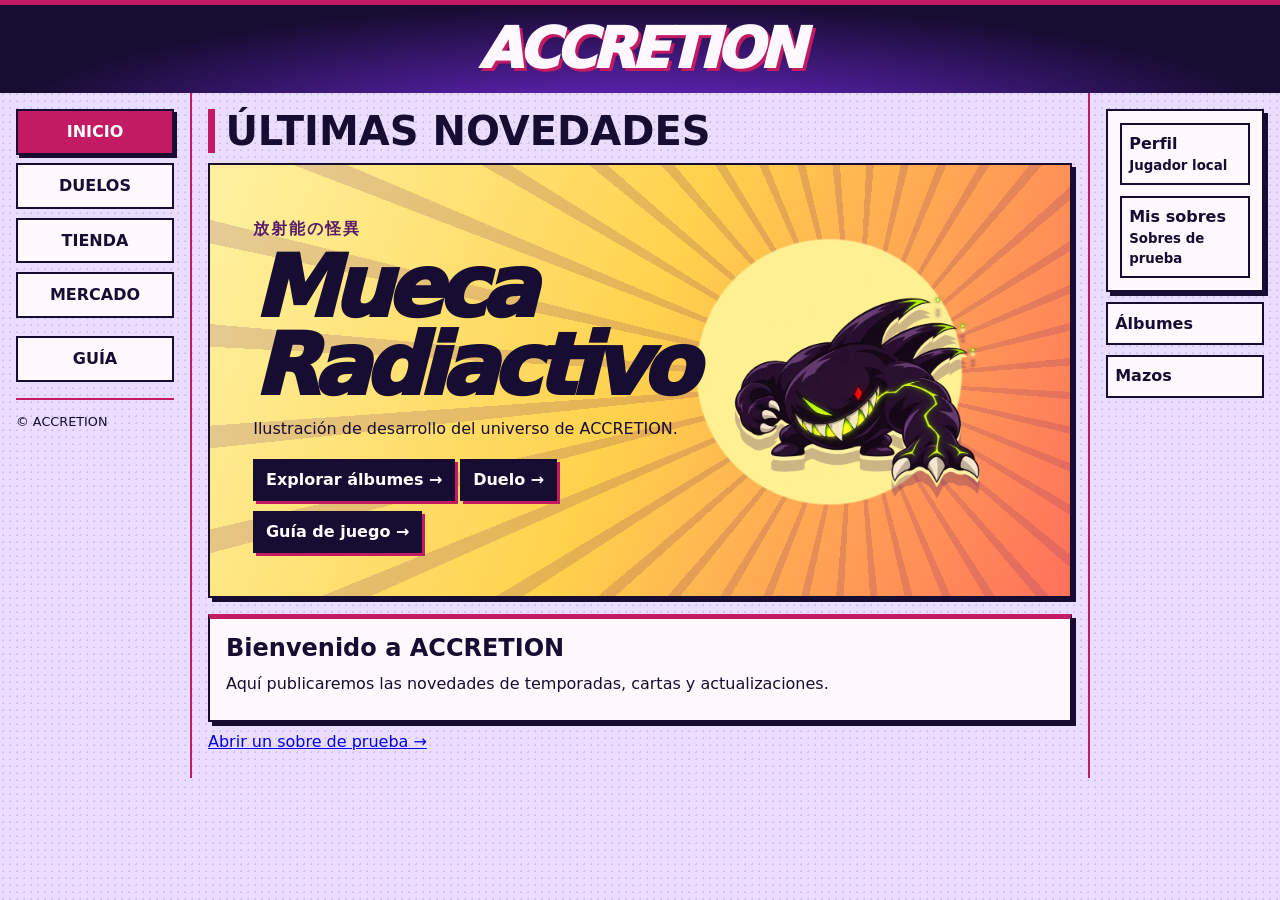
<file: index.html>
<!doctype html>
<html lang="es">
<head>
<meta charset="utf-8">
<meta name="viewport" content="width=device-width, initial-scale=1, viewport-fit=cover">
<title>ACCRETION</title>
<link rel="stylesheet" href="assets/css/site.css">
</head>
<body>
<header><a class="brand" href="#inicio">ACCRETION</a></header>
<div class="site-layout">
  <div class="site-sidebar">
    <nav aria-label="Secciones">
      <a href="#inicio">Inicio</a>
      <a href="#duelo">Duelos</a>
      <a href="#tienda">Tienda</a>
      <a href="#mercado">Mercado</a>
      <a class="nav-guide" href="#ayuda">Guía</a>
    </nav>
    <footer class="site-footer">© ACCRETION</footer>
  </div>
  <aside class="player-panel" aria-label="Perfil y colección">
    <div class="player-account">
      <a class="panel-link" href="#perfil">Perfil <small>Jugador local</small></a>
      <a class="panel-link" href="#perfil/mis-sobres">Mis sobres <small>Sobres de prueba</small></a>
    </div>
    <a class="panel-link" href="#albumes">Álbumes</a>
    <a class="panel-link" href="#perfil/mazo">Mazos</a>
  </aside>
  <main id="contenido"></main>
</div>
<dialog id="detalle-carta" aria-labelledby="detalle-nombre">
  <h2 id="detalle-nombre"></h2>
  <p id="detalle-datos"></p>
  <img id="detalle-imagen" alt="" hidden>
  <form method="dialog"><button>Cerrar</button></form>
</dialog>
<dialog id="duel-wave" aria-labelledby="duel-wave-title">
  <h2 id="duel-wave-title">Eco de la oleada</h2>
  <ol id="duel-wave-cards"></ol>
  <form method="dialog">
    <button value="keep" autofocus>Mantener orden</button>
    <button value="swap">Intercambiar las cartas</button>
  </form>
</dialog>
<dialog id="duel-discard" aria-labelledby="duel-discard-title">
  <h2 id="duel-discard-title"></h2>
  <ul id="duel-discard-cards"></ul>
  <form method="dialog"><button autofocus>Cerrar</button></form>
</dialog>
<dialog id="duel-result" aria-labelledby="duel-result-title">
  <h2 id="duel-result-title"></h2>
  <p id="duel-result-turn"></p>
  <p id="duel-result-move"></p>
  <a class="cta" href="#duelo/preparar">Preparar otra partida →</a>
  <form method="dialog"><button autofocus>Ver tablero final</button></form>
</dialog>
<script src="assets/js/catalogo.js" defer></script>
<script src="assets/js/sobres.js" defer></script>
<script src="assets/js/mazos.js" defer></script>
<script src="assets/js/duelo.js" defer></script>
<script src="assets/js/site.js" defer></script>
</body>
</html>
</file>
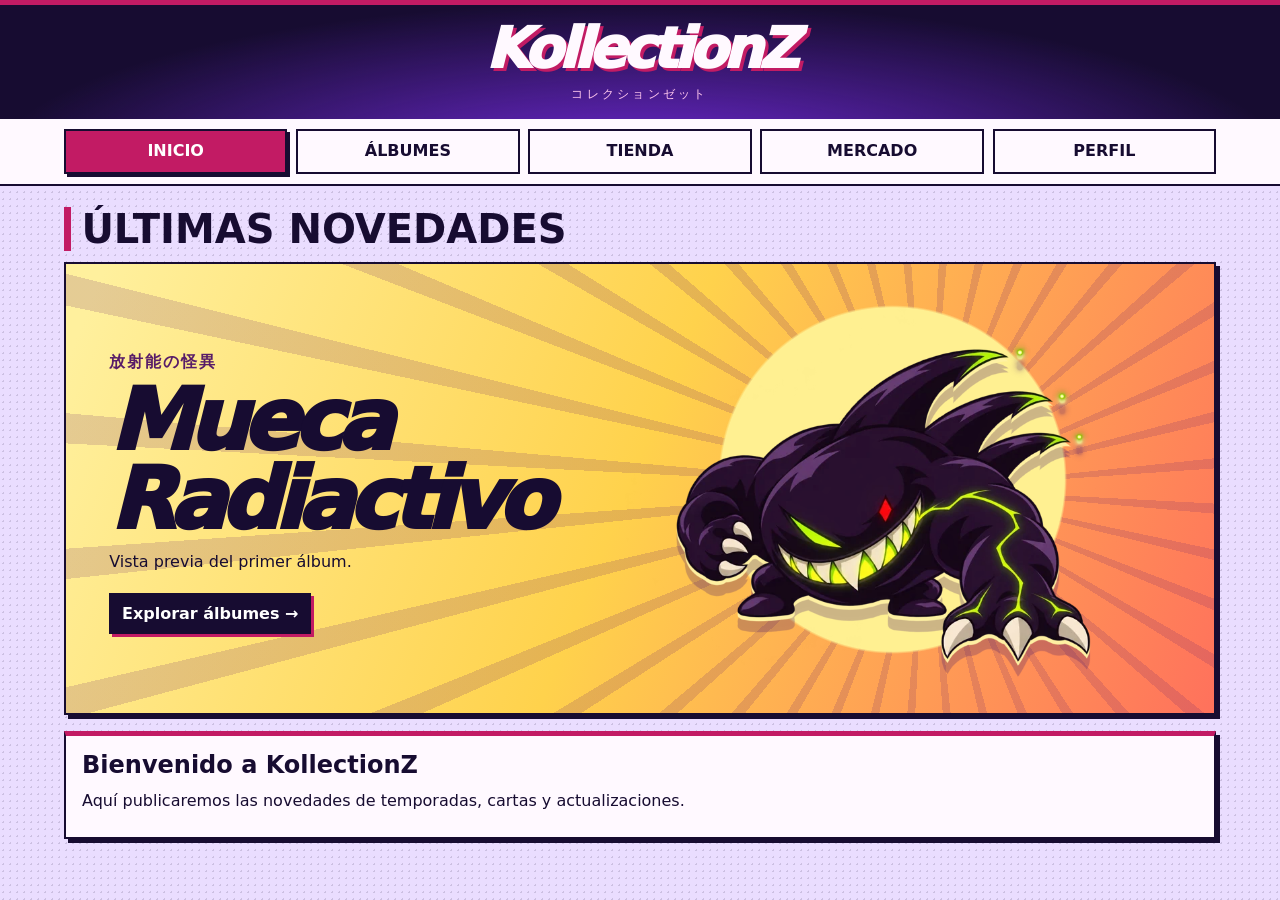
<file: kollectionz-tomo-cero.html>
<!doctype html>
<html lang="es">
<head>
<meta charset="utf-8">
<meta name="viewport" content="width=device-width, initial-scale=1, viewport-fit=cover">
<title>KollectionZ · Maqueta</title>
<style>
:root { color-scheme: light; --ink: #170c31; --paper: #fff9ff; --red: #c21b64; --violet: #e5caff; --line: 2px solid var(--ink); }
* { box-sizing: border-box; }
body { margin: 0; background: radial-gradient(#170c3124 1px, transparent 1px) 0 0 / 7px 7px, #eaddff; color: var(--ink); font: 1rem/1.5 'Barlow', system-ui, sans-serif; }
header, nav, main { padding-inline: max(1rem, calc((100% - 72rem)/2)); }
header { text-align: center; background: radial-gradient(ellipse at 50% 145%, #732add, transparent 72%), var(--ink); color: var(--paper); padding-block: 1rem; border-top: 5px solid var(--red); }
.brand { display: inline-block; color: inherit; text-decoration: none; font: italic 950 clamp(2.1rem,6vw,3.5rem)/1 'Archivo Black', system-ui, sans-serif; letter-spacing: -.075em; text-shadow: 3px 3px var(--red); }
.brand-ja { display: block; color: #ffc7ee; font-size: .72rem; letter-spacing: .28em; margin-top: .55rem; }
nav { display: grid; grid-template-columns: repeat(5, minmax(0, 1fr)); gap: .55rem; background: var(--paper); border-bottom: var(--line); padding-block: .6rem; }
nav a, button { font: inherit; font-weight: 800; color: inherit; background: var(--paper); border: var(--line); padding: .55rem; text-align: center; text-decoration: none; cursor: pointer; }
nav a { text-transform: uppercase; }
nav a[aria-current] { background: var(--red); color: white; box-shadow: 3px 3px var(--ink); }
nav a:hover, button:not(:disabled):hover { outline: 2px solid var(--red); outline-offset: 2px; }
:focus-visible { outline: 3px solid #5120a4; outline-offset: 3px; }
button:disabled { opacity: .5; cursor: default; }
main { padding-block: 1.35rem 2rem; }
h1, h2 { margin: 0 0 .65rem; font-weight: 900; line-height: 1.1; }
main > h1 { font-size: clamp(1.65rem,4vw,2.5rem); border-left: .45rem solid var(--red); padding-left: .65rem; text-transform: uppercase; }
p { margin: .5rem 0; }
article, aside, .page, .product { border: var(--line); background: var(--paper); padding: 1rem; box-shadow: 4px 4px var(--ink); }
article + article { margin-top: 1rem; }
.hero + article { border-top: 5px solid var(--red); }
.hero { display: grid; grid-template-columns: 1fr 1.1fr; align-items: center; isolation: isolate; position: relative; overflow: hidden; padding: clamp(1rem, 4vw, 2.7rem); gap: .5rem; background: linear-gradient(112deg, #fff09d 3%, #ffd24c 49%, #ff715c 100%); }
.hero::before { content: ''; position: absolute; inset: 0; z-index: -1; background: radial-gradient(circle at 72% 48%, #fff091 0 20%, transparent 20.3%), repeating-conic-gradient(from 3deg at 75% 50%, #6b246c2d 0deg 2deg, transparent 2deg 9deg); }
.hero h2 { font: italic 950 clamp(2.45rem, 6.7vw, 5.3rem)/.93 'Archivo Black', system-ui, sans-serif; letter-spacing: -.075em; }
.hero-ja { font-weight: 800; color: #581c68; letter-spacing: .12em; }
.hero img { width: 100%; height: auto; filter: drop-shadow(0 4px 0 #fff1a3) drop-shadow(0 11px 0 #43186845); }
.cta { display: inline-block; margin-top: .65rem; background: var(--ink); color: white; text-decoration: none; font-weight: 800; padding: .55rem .8rem; box-shadow: 3px 3px var(--red); }
.shelf { display: grid; grid-template-columns: 3fr 1fr; gap: 1rem; }
.selector, .actions { display: flex; align-items: center; justify-content: center; gap: .8rem; }
.cover { width: min(100%, 17rem); aspect-ratio: 4/5; background: repeating-conic-gradient(at 54% 44%, #ffffff29 0deg 3deg, transparent 3deg 12deg), linear-gradient(150deg, #5627b1, #8b29c1 65%, #aa1b71); color: white; font-size: 1.55rem; box-shadow: 5px 5px var(--ink), inset 8px 0 #34117166; }
.book { display: grid; grid-template-columns: repeat(2,minmax(0,1fr)); gap: .25rem; margin-block: 1rem; }
.cards { display: grid; grid-template-columns: repeat(3,minmax(0,1fr)); gap: .45rem; }
.card { aspect-ratio: 4/5; border: 1px dashed #75558e; display: grid; place-content: center; text-align: center; overflow-wrap: anywhere; background: #f3eaff; }
.owned { background: repeating-conic-gradient(from 25deg, #ffffff30 0deg 7deg, transparent 7deg 21deg), var(--violet); border: var(--line); font-weight: 750; }
.owned img { width: 95%; align-self: center; justify-self: center; }
.page p { text-align: center; }
.page:nth-child(odd) { border-top: 5px solid #8749d6; }
.page:nth-child(even) { border-top: 5px solid var(--red); }
.products { display: grid; grid-auto-flow: column; grid-auto-columns: minmax(14rem,1fr); overflow-x: auto; gap: 1rem; padding: .15rem .4rem .9rem .15rem; }
.art { height: 8rem; display: grid; place-items: center; background: repeating-conic-gradient(#742aa340 0deg 4deg, transparent 4deg 16deg), #f5ccff; margin-bottom: .8rem; }
.art::before { content: 'コレクション'; writing-mode: vertical-rl; display: grid; place-items: center; width: 3.7rem; height: 5.3rem; border: var(--line); border-block-width: .45rem; background: var(--red); color: white; font-size: .7rem; font-weight: 900; transform: rotate(-9deg); }
.art[data-format="sobre"] { background-color: #ffce57; }
.art[data-format="lote"] { background-color: #d2acff; }
.art[data-format="caja"] { background-color: #ff9cd1; }
.art[data-format="lote"]::before { box-shadow: 5px 3px var(--ink), 10px 6px #9b52f0, 14px 8px var(--ink); }
.art[data-format="caja"]::before { writing-mode: horizontal-tb; width: 6rem; height: 4rem; background: #5724a9; box-shadow: 6px -6px #b97aff, 8px -8px var(--ink); transform: skewY(-7deg); }
@media (max-width: 600px) {
  header { padding-top: max(1rem, env(safe-area-inset-top)); }
  nav {
    position: fixed;
    inset: auto 0 0;
    z-index: 1;
    gap: .25rem;
    border-top: var(--line);
    border-bottom: 0;
    padding: .45rem max(.5rem, env(safe-area-inset-right))
      calc(.45rem + env(safe-area-inset-bottom)) max(.5rem, env(safe-area-inset-left));
  }
  nav a { display: grid; place-items: center; min-height: 44px; font-size: clamp(.62rem, 2.8vw, .83rem); padding: .2rem .05rem; }
  nav a[aria-current] { box-shadow: inset 0 -3px var(--ink); }
  main { padding-bottom: calc(5rem + env(safe-area-inset-bottom)); }
  button { min-height: 44px; }
  .selector button[data-album] { min-width: 44px; }
  .cover { min-width: 0; }
  .shelf, .book { grid-template-columns: 1fr; }
  .hero { grid-template-columns: 1fr; }
  .hero img { max-width: 27rem; margin-inline: auto; }
  .products { grid-auto-columns: minmax(0, 82%); scroll-snap-type: x proximity; }
  .product { scroll-snap-align: start; }
}
</style>
</head>
<body>
<header><a class="brand" href="#inicio">KollectionZ</a><span class="brand-ja" lang="ja">コレクションゼット</span></header>
<nav aria-label="Secciones">
  <a href="#inicio">Inicio</a><a href="#albumes">Álbumes</a><a href="#tienda">Tienda</a><a href="#mercado">Mercado</a><a href="#perfil">Perfil</a>
</nav>
<main id="contenido"></main>
<script>
'use strict';

/*
Diseño consolidado desde los bocetos de Paint
- Inicio abre el tablón de novedades oficiales, de más reciente a más antigua.
- Álbumes usa una portada visible y una ficha sincronizada. El álbum abierto
  tiene seis huecos fijos por página y dos páginas enfrentadas en escritorio.
- Tienda presenta sobres individuales, lotes y cajas en un escaparate horizontal.
- Los sobres adquiridos se gestionan en Perfil → Mis sobres.
- Mercado P2P de cartas individuales con comisión por transacción. La moneda y
  la comisión están pendientes. La carta permanece en el álbum hasta la venta.
- Vender la última copia vacía su hueco. Las copias repetidas no suman progreso.
- Datos, cantidades y precios de tienda pendientes. El verde del boceto era
  un indicador de selección. El nombre visible sigue la grafía del boceto.
- Repositorio de destino: https://github.com/Atanatus/collectionz
*/

const muecaArt = '[data-uri]';
const main = document.querySelector('#contenido');
const albums = [
  { name: 'Álbum 1', season: 'Temporada 1', total: 200, copies: { 1: 2, 3: 1, 6: 1, 8: 1 } },
  { name: 'Álbum 2', season: 'Temporada 2', total: 48, copies: {} }
];
const sections = ['inicio', 'albumes', 'tienda', 'mercado', 'perfil'];
const singlePage = matchMedia('(max-width: 600px)');
let selectedAlbum = 0;
let page = 0;

function renderPage(album, index) {
  const start = index * 6;
  const length = Math.min(6, album.total - start);
  const cards = Array.from({ length }, (_, offset) => {
    const number = start + offset + 1;
    const copies = album.copies[number] || 0;
    return copies
      ? `<div class="card owned">${album === albums[0] && number === 1 ? `<img src="${muecaArt}" alt="Mueca Radiactivo">` : `Carta ${number}`}${copies > 1 ? `<small>×${copies}</small>` : ''}</div>`
      : `<div class="card" aria-label="Carta ${number} pendiente">#${number}</div>`;
  }).join('');
  return `<section class="page" aria-label="Página ${index + 1}"><div class="cards">${cards}</div><p>Página ${index + 1}</p></section>`;
}

function renderAlbums(view) {
  const album = albums[selectedAlbum];
  if (view !== 'abierto') {
    return `<h1>Álbumes</h1><div class="shelf"><div class="selector">
      <button data-album="-1" aria-label="Álbum anterior" ${selectedAlbum === 0 ? 'disabled' : ''}>←</button>
      <button class="cover" id="open-album">${album.name}<br><small>Abrir álbum</small></button>
      <button data-album="1" aria-label="Álbum siguiente" ${selectedAlbum === albums.length - 1 ? 'disabled' : ''}>→</button>
    </div><aside><h2>${album.name}</h2><p>${album.season}</p><p>Cartas distintas: ${Object.keys(album.copies).length}/${album.total}</p></aside></div>`;
  }
  const step = singlePage.matches ? 1 : 2;
  const totalPages = Math.ceil(album.total / 6);
  const start = Math.floor(page / step) * step;
  const pages = Array.from({ length: Math.min(step, totalPages - start) }, (_, offset) => renderPage(album, start + offset)).join('');
  return `<a href="#albumes">← Volver a Álbumes</a><h1>${album.name}</h1><div class="book">${pages}</div><div class="actions">
    <button data-page="${Math.max(0, start - step)}" ${start === 0 ? 'disabled' : ''}>← Anterior</button>
    <button data-page="${start + step}" ${start + step >= totalPages ? 'disabled' : ''}>Siguiente →</button>
  </div>`;
}

function render() {
  const [requested, view] = location.hash.slice(1).split('/');
  const section = sections.includes(requested) ? requested : 'inicio';
  for (const link of document.querySelectorAll('nav a')) {
    if (link.hash === '#' + section) link.setAttribute('aria-current', 'page');
    else link.removeAttribute('aria-current');
  }

  switch (section) {
    case 'inicio':
      main.innerHTML = `<h1>Últimas novedades</h1>
        <article class="hero"><div><p class="hero-ja" lang="ja">放射能の怪異</p><h2>Mueca<br>Radiactivo</h2>
        <p>Vista previa del primer álbum.</p><a class="cta" href="#albumes">Explorar álbumes →</a></div>
        <img src="${muecaArt}" alt="Mueca Radiactivo, criatura de tinta morada con sonrisa luminosa" width="820" height="539"></article>
        <article><h2>Bienvenido a KollectionZ</h2><p>Aquí publicaremos las novedades de temporadas, cartas y actualizaciones.</p></article>`;
      break;
    case 'albumes':
      main.innerHTML = renderAlbums(view);
      break;
    case 'tienda':
      main.innerHTML = '<h1>Tienda</h1><div class="products" aria-label="Formatos de sobres" tabindex="0">' +
        [['Sobre individual', 'sobre', '1 sobre'], ['Lote de sobres', 'lote', 'Cantidad por definir'], ['Caja', 'caja', 'Cantidad por definir']].map(([name, art, units]) =>
          `<section class="product"><div class="art" data-format="${art}" aria-hidden="true"></div><h2>${name}</h2><p>Álbum 1 · ${units}</p><p>Precio por definir</p><button disabled>Comprar</button></section>`).join('') + '</div>';
      break;
    case 'mercado':
      main.innerHTML = '<h1>Mercado</h1><p>Compraventa de cartas individuales entre jugadores. Próximamente.</p>';
      break;
    case 'perfil':
      main.innerHTML = view === 'mis-sobres'
        ? '<a href="#perfil">← Volver a Perfil</a><h1>Mis sobres</h1><p>No tienes sobres pendientes en esta maqueta.</p><a href="#tienda">Ir a la tienda</a>'
        : '<h1>Perfil</h1><article><h2>Mis sobres</h2><p>Consulta aquí los sobres pendientes de abrir.</p><a href="#perfil/mis-sobres">Ver mis sobres</a></article>';
      break;
  }
}

main.addEventListener('click', event => {
  const button = event.target.closest('button');
  if (!button || button.disabled) return;
  if (button.id === 'open-album') {
    page = 0;
    location.hash = 'albumes/abierto';
  } else if (button.dataset.album !== undefined) {
    selectedAlbum += Number(button.dataset.album);
    render();
    main.querySelector(`button[data-album="${button.dataset.album}"]:not(:disabled), #open-album`)?.focus();
  } else if (button.dataset.page !== undefined) {
    const previousPage = page;
    page = Number(button.dataset.page);
    render();
    const controls = [...main.querySelectorAll('button[data-page]:not(:disabled)')];
    const sameDirection = controls.find(control => Math.sign(Number(control.dataset.page) - page) === Math.sign(page - previousPage));
    (sameDirection || controls[0])?.focus({ preventScroll: true });
    main.querySelector('.book').scrollIntoView({ block: 'nearest' });
  }
});
addEventListener('hashchange', render);
singlePage.addEventListener('change', render);
render();
</script>
</body>
</html>
</file>
<file: assets/css/site.css>
:root { color-scheme: light; --ink: #170c31; --paper: #fff9ff; --red: #c21b64; --violet: #e5caff; --line: 2px solid var(--ink); }
* { box-sizing: border-box; }
body { margin: 0; background: radial-gradient(#170c3124 1px, transparent 1px) 0 0 / 7px 7px, #eaddff; color: var(--ink); font: 1rem/1.5 'Barlow', system-ui, sans-serif; }
header { padding-inline: max(1rem, calc((100% - 72rem)/2)); }
header { text-align: center; background: radial-gradient(ellipse at 50% 145%, #732add, transparent 72%), var(--ink); color: var(--paper); padding-block: 1rem; border-top: 5px solid var(--red); }
.brand { display: inline-block; color: inherit; text-decoration: none; font: italic 950 clamp(2.1rem,6vw,3.5rem)/1 'Archivo Black', system-ui, sans-serif; letter-spacing: -.075em; text-shadow: 3px 3px var(--red); }
nav { display: grid; gap: .55rem; }
.site-layout {
  display: grid;
  grid-template-columns: minmax(8rem, 11rem) minmax(0, 1fr) minmax(8rem, 11rem);
  grid-template-areas: "menu content player";
  align-items: start;
  gap: clamp(.75rem, 2vw, 1.5rem);
  max-width: 92rem;
  margin-inline: auto;
  padding: 1rem;
}
.site-sidebar { grid-area: menu; }
.site-footer { border-top: 2px solid var(--red); margin-top: 1rem; padding: .75rem 0; font-size: .8rem; }
.nav-guide { margin-top: .6rem; }
.site-layout > .player-panel { grid-area: player; display: grid; gap: .65rem; padding: 0; background: transparent; border: 0; box-shadow: none; }
.player-account { display: grid; gap: .65rem; padding: .75rem; border: var(--line); background: var(--paper); box-shadow: 4px 4px var(--ink); }
.player-panel > .panel-link { background: var(--paper); }
.panel-link { display: block; color: var(--ink); font-weight: 800; text-decoration: none; padding: .45rem; border: var(--line); }
.panel-link small { display: block; font-weight: 600; }
.player-panel .panel-link[aria-current] { background: var(--violet); }
.site-layout > main { grid-area: content; min-width: 0; }
.duel-in-progress .site-sidebar, .duel-in-progress .player-panel { display: none; }
.duel-in-progress .site-layout { grid-template-columns: minmax(0, 1fr); grid-template-areas: "content"; }
@media (min-width: 851px) {
  .site-layout { column-gap: 0; align-items: stretch; padding-block: 0; }
  .site-sidebar { border-right: 2px solid var(--red); padding: 1rem 1rem 0 0; }
  .site-layout > main { padding: 1rem; }
  .site-layout > .player-panel { border-left: 2px solid var(--red); padding: 1rem 0 0 1rem; align-content: start; }
  .duel-in-progress .site-layout > main { padding-inline: 0; }
}
@media (max-width: 850px) {
  .site-layout { grid-template-columns: minmax(0, 1fr); grid-template-areas: "menu" "player" "content"; }
  .site-sidebar nav { grid-template-columns: repeat(auto-fit, minmax(5.5rem, 1fr)); }
  .nav-guide { margin-top: 0; }
  .player-panel { grid-template-columns: repeat(2, minmax(0, 1fr)); }
  .player-account { grid-column: 1 / -1; grid-template-columns: repeat(2, minmax(0, 1fr)); }
}
nav a, button { font: inherit; font-weight: 800; color: inherit; background: var(--paper); border: var(--line); padding: .55rem; text-align: center; text-decoration: none; cursor: pointer; }
nav a { text-transform: uppercase; }
nav a[aria-current] { background: var(--red); color: white; box-shadow: 3px 3px var(--ink); }
nav a:hover, button:not(:disabled):hover { outline: 2px solid var(--red); outline-offset: 2px; }
:focus-visible { outline: 3px solid #5120a4; outline-offset: 3px; }
button:disabled { opacity: .5; cursor: default; }
main { padding-block: .35rem 2rem; }
h1, h2 { margin: 0 0 .65rem; font-weight: 900; line-height: 1.1; }
main > h1 { font-size: clamp(1.65rem,4vw,2.5rem); border-left: .45rem solid var(--red); padding-left: .65rem; text-transform: uppercase; }
p { margin: .5rem 0; }
article, aside, .page, .product { border: var(--line); background: var(--paper); padding: 1rem; box-shadow: 4px 4px var(--ink); }
article + article { margin-top: 1rem; }
.hero + article { border-top: 5px solid var(--red); }
.hero { display: grid; grid-template-columns: 1fr 1.1fr; align-items: center; isolation: isolate; position: relative; overflow: hidden; padding: clamp(1rem, 4vw, 2.7rem); gap: .5rem; background: linear-gradient(112deg, #fff09d 3%, #ffd24c 49%, #ff715c 100%); }
.hero::before { content: ''; position: absolute; inset: 0; z-index: -1; background: radial-gradient(circle at 72% 48%, #fff091 0 20%, transparent 20.3%), repeating-conic-gradient(from 3deg at 75% 50%, #6b246c2d 0deg 2deg, transparent 2deg 9deg); }
.hero h2 { font: italic 950 clamp(2.45rem, 6.7vw, 5.3rem)/.93 'Archivo Black', system-ui, sans-serif; letter-spacing: -.075em; }
.hero-ja { font-weight: 800; color: #581c68; letter-spacing: .12em; }
.hero img { width: 100%; height: auto; filter: drop-shadow(0 4px 0 #fff1a3) drop-shadow(0 11px 0 #43186845); }
.cta { display: inline-block; margin-top: .65rem; background: var(--ink); color: white; text-decoration: none; font-weight: 800; padding: .55rem .8rem; box-shadow: 3px 3px var(--red); }
.shelf { display: grid; grid-template-columns: 3fr 1fr; gap: 1rem; }
.selector, .actions { display: flex; align-items: center; justify-content: center; gap: .8rem; }
.actions { flex-wrap: wrap; }
.cover { width: min(100%, 17rem); aspect-ratio: 4/5; background: repeating-conic-gradient(at 54% 44%, #ffffff29 0deg 3deg, transparent 3deg 12deg), linear-gradient(150deg, #5627b1, #8b29c1 65%, #aa1b71); color: white; font-size: 1.55rem; box-shadow: 5px 5px var(--ink), inset 8px 0 #34117166; }
.book { display: grid; grid-template-columns: repeat(2,minmax(0,1fr)); gap: .25rem; margin-block: 1rem; }
@media (min-width: 601px) {
  .book > .page:only-child {
    grid-column: 1 / -1;
    justify-self: center;
    width: calc((100% - .25rem) / 2);
  }
}
.album-page-spacer { visibility: hidden; }
.cards { display: grid; grid-template-columns: repeat(3,minmax(0,1fr)); gap: .45rem; }
.card { aspect-ratio: 5 / 7; border: 1px dashed #75558e; display: grid; place-content: center; text-align: center; overflow-wrap: anywhere; background: #f3eaff; }
.owned { background: repeating-conic-gradient(from 25deg, #ffffff30 0deg 7deg, transparent 7deg 21deg), var(--violet); border: var(--line); font-weight: 750; }
button.card.owned { position: relative; display: block; padding: 0; }
.owned img { display: block; width: 100%; height: 100%; object-fit: contain; }
.owned .copy-count { position: absolute; bottom: .2rem; right: .2rem; padding: .15rem .3rem; color: white; background: var(--ink); }
.pack-art { display: block; max-width: 100%; width: auto; height: auto; max-height: 11rem; margin: 0 auto 1rem; }
.page p { text-align: center; }
.page:nth-child(odd) { border-top: 5px solid #8749d6; }
.page:nth-child(even) { border-top: 5px solid var(--red); }
.products { display: grid; grid-auto-flow: column; grid-auto-columns: minmax(14rem,1fr); overflow-x: auto; gap: 1rem; padding: .15rem .4rem .9rem .15rem; }
.art { height: 8rem; display: grid; place-items: center; background: repeating-conic-gradient(#742aa340 0deg 4deg, transparent 4deg 16deg), #f5ccff; margin-bottom: .8rem; }
.art::before { content: 'コレクション'; writing-mode: vertical-rl; display: grid; place-items: center; width: 3.7rem; height: 5.3rem; border: var(--line); border-block-width: .45rem; background: var(--red); color: white; font-size: .7rem; font-weight: 900; transform: rotate(-9deg); }
.art[data-format="sobre"] { background-color: #ffce57; }
.art[data-format="lote"] { background-color: #d2acff; }
.art[data-format="caja"] { background-color: #ff9cd1; }
.art[data-format="lote"]::before { box-shadow: 5px 3px var(--ink), 10px 6px #9b52f0, 14px 8px var(--ink); }
.art[data-format="caja"]::before { writing-mode: horizontal-tb; width: 6rem; height: 4rem; background: #5724a9; box-shadow: 6px -6px #b97aff, 8px -8px var(--ink); transform: skewY(-7deg); }
@media (max-width: 600px) {
  header { padding-top: max(1rem, env(safe-area-inset-top)); }
  nav a { display: grid; place-items: center; min-height: 44px; font-size: .8rem; padding: .25rem; }
  nav a[aria-current] { box-shadow: inset 0 -3px var(--ink); }
  button { min-height: 44px; }
  .selector button[data-album] { min-width: 44px; }
  .cover { min-width: 0; }
  .shelf, .book { grid-template-columns: 1fr; }
  .hero { grid-template-columns: 1fr; }
  .hero img { max-width: 27rem; margin-inline: auto; }
  .products { grid-auto-columns: minmax(0, 82%); scroll-snap-type: x proximity; }
  .product { scroll-snap-align: start; }
}

button.card { display: grid; place-content: center; gap: .25rem; min-width: 0; overflow-wrap: anywhere; }
#detalle-carta { max-width: min(92vw, 28rem); max-height: 92vh; }
#detalle-carta img:not([hidden]) { display: block; margin: 0 auto 1rem; max-width: 100%; max-height: 64vh; }
#detalle-carta::backdrop { background: rgba(0, 0, 0, .76); }

#abrir-sobre-prueba { display: flex; flex-wrap: wrap; gap: .75rem; align-items: center; }
#abrir-sobre-prueba select { font: inherit; max-width: 100%; }
.trial-cards { display: grid; grid-template-columns: repeat(auto-fit, minmax(6rem, 1fr)); gap: .75rem; margin-block: 1rem; }
.trial-card { padding: 0; }
.trial-card img { display: block; width: 100%; aspect-ratio: 5 / 7; }

/* Portada del album de Temporada 1 */
.cover {
  display: flex;
  flex-direction: column;
  justify-content: flex-end;
  align-items: center;
  gap: .25rem;
  background: linear-gradient(0deg, #140c22eb, transparent 42%),
    url("../img/portada-album-temporada-1.png") center / cover no-repeat #341171;
}

.battle-board {
  --battle-card-width: clamp(3.25rem, min(8vw, 12dvh), 7rem);
  display: grid;
  border: var(--line);
  background: radial-gradient(ellipse at center, #522a73, var(--ink) 75%);
  color: var(--paper);
}
.battle-side { padding: .65rem; }
.battle-side + .battle-side { border-top: 2px solid #c79ce8; }
.battle-side h2 { text-align: center; font-size: 1rem; }
.battle-side h2 small { margin-inline-start: .5rem; font-size: .8rem; font-weight: 600; }
.battle-zones {
  display: grid;
  grid-template-columns: minmax(0, 1fr) repeat(2, var(--battle-card-width)) minmax(0, 1fr);
  align-items: start;
  gap: clamp(.35rem, 2vw, 1rem);
}
.battle-slot { display: grid; align-content: start; gap: .25rem; text-align: center; min-width: 0; }
.battle-zones > .battle-slot:first-child { width: var(--battle-card-width); }
.battle-slot strong, .battle-stats, .battle-discard { font-size: .75rem; overflow-wrap: anywhere; }
.battle-card { display: block; width: 100%; padding: 0; border: 0; background: transparent; }
.battle-slot img { display: block; width: 100%; height: auto; }
.battle-empty {
  display: grid;
  place-items: center;
  aspect-ratio: 5 / 7;
  border: 1px dashed #c79ce8;
  font-size: .75rem;
}
.battle-discard { justify-self: end; text-align: right; max-width: 100%; padding: .25rem; background: transparent; color: inherit; border: 1px solid #c79ce8; }
#duel-discard { width: min(36rem, calc(100% - 2rem)); border: var(--line); background: var(--paper); color: var(--ink); }
#duel-discard::backdrop { background: #170c31bb; }
#duel-discard-cards { display: grid; grid-template-columns: repeat(auto-fill, minmax(5rem, 1fr)); gap: .75rem; padding: 0; list-style: none; }
#duel-discard-cards img { display: block; width: 100%; height: auto; }
.battle-hand { margin-block: .65rem; }
.battle-hand h2 { font-size: 1rem; }
.battle-hand ul {
  display: grid;
  grid-template-columns: repeat(auto-fit, minmax(4.5rem, 6rem));
  gap: .55rem;
  padding: 0;
  margin: 0;
}
.battle-hand button[data-duel-action] { padding: .2rem; font-size: .7rem; }

.battle-screen { display: grid; gap: .55rem; }
.battle-heading { display: flex; align-items: baseline; flex-wrap: wrap; gap: .3rem 1rem; }
.battle-heading h1 { margin: 0; font-size: clamp(1.15rem, 2vw, 1.55rem); }
.battle-heading p { margin: 0; }
.battle-heading a { margin-inline-start: auto; }
.battle-side:first-child .battle-zones > .battle-slot:nth-child(2),
.battle-side:last-child .battle-zones > .battle-slot:nth-child(3) { margin-top: .55rem; }
.battle-console {
  display: grid;
  grid-template-columns: minmax(0, 1fr) minmax(12rem, 28%);
  gap: .8rem;
  align-items: start;
  padding: .5rem .65rem;
  border: var(--line);
  background: var(--paper);
}
.battle-console .battle-hand { margin: 0; }
.battle-console .battle-hand ul { grid-template-columns: repeat(6, minmax(0, 5rem)); }
.battle-controls .actions { justify-content: flex-start; gap: .35rem; }
.battle-controls button { padding: .3rem .5rem; }
.battle-controls [role="status"]:empty { margin: 0; }
@media (max-width: 700px) {
  .battle-console { grid-template-columns: minmax(0, 1fr); }
  .battle-console .battle-hand ul { grid-template-columns: repeat(auto-fill, minmax(4rem, 1fr)); }
}

.battle-stats { display: grid; gap: .12rem; line-height: 1.2; }
.battle-stats meter { display: block; width: 100%; height: .45rem; accent-color: #6adc9f; }
.battle-lives { display: inline-flex; gap: .24rem; margin-inline-start: .35rem; vertical-align: middle; }
.battle-life { width: .65rem; height: .65rem; border: 1px solid #f5acd2; border-radius: 50%; }
.battle-life.is-live { background: #f5acd2; }

.battle-controls button[data-duel-action="attack"] small { display: block; font-weight: 600; }
.battle-controls button[data-duel-action="attack"]:disabled { background: #eee7f4; opacity: 1; }
.battle-controls button[data-duel-action="end"] { background: var(--ink); color: var(--paper); }

.battle-hand-empty { list-style: none; background: #f5eefb; border-color: #846d97; }

.duel-in-progress > header { padding-block: .35rem; }
.duel-in-progress > header .brand { font-size: 1.45rem; }
#duel-result { width: min(28rem, calc(100% - 2rem)); border: var(--line); background: var(--paper); color: var(--ink); }
#duel-result::backdrop { background: #170c31bb; }
#duel-result form { margin-top: 1rem; }


@media (min-width: 701px) and (max-height: 760px) {
  .duel-in-progress .site-layout > main { padding-block: .5rem; }
  .duel-in-progress .site-layout { padding-block: .5rem; }
  .battle-board { --battle-card-width: clamp(3.25rem, 11dvh, 5rem); }
  .battle-side { padding: .4rem; }
  .battle-console .battle-hand ul { grid-template-columns: repeat(6, minmax(0, clamp(3.25rem, 9dvh, 4.5rem))); }
}
</file>
